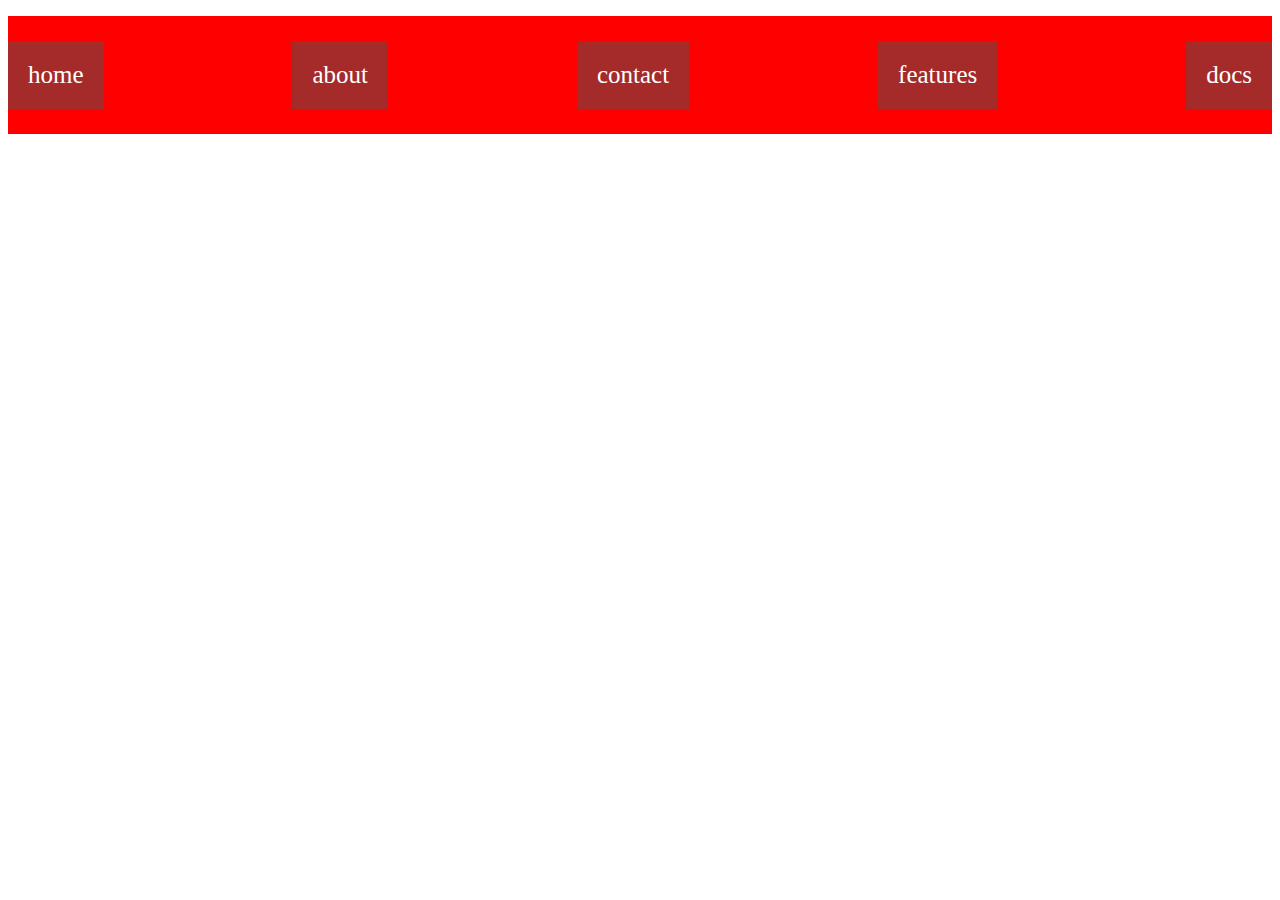
<file: class/index.html>
<!DOCTYPE html>
<html lang="en">
<head>
    <meta charset="UTF-8">
    <meta http-equiv="X-UA-Compatible" content="IE=edge">
    <meta name="viewport" content="width=device-width, initial-scale=1.0">
    <link rel="stylesheet" href="style.css">
    <title>portfolio</title>
</head>
<body>

    <header>
        <!--  -->
        <!-- <h1>logo</h1> -->

        <div>
            <!-- <p>Lorem ipsum dolor sit amet, consectetur adipisicing elit. A officia facere veritatis esse quia, distinctio dolores soluta vitae unde ducimus velit enim temporibus culpa dolor, aliquam voluptatem, inventore iiiiiiiiiiiiiiiiiiiiiiiiiiiiiiiiiiiiiiodiomnnnjggfghkfttkijyshtj ipsum? -->

            </p>
        </div>
    </header>

    <!-- index -->
    <!-- <!--   z index defines the stack flow of element in our page--> 

    <!-- flex box -->

    <div class="flex-container">
        <p> home </p>
        <p> about </p>
        <p> contact </p>
        <p> features </p>
        <p>docs</p>

    </div>

    
</body>
</html>
</file>
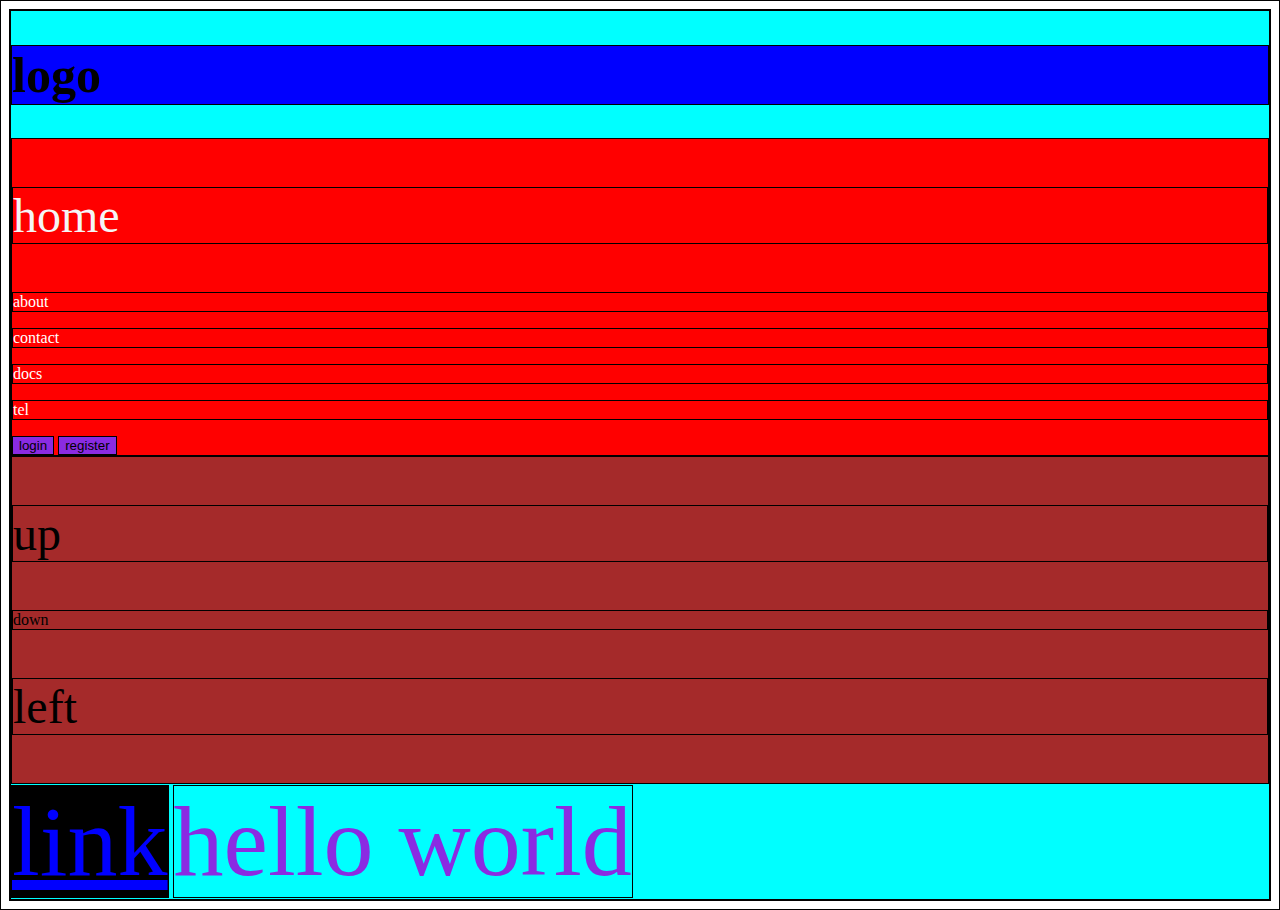
<file: text.html>
<!DOCTYPE html>
<html lang="en">
<head>
    <meta charset="UTF-8">
    <meta http-equiv="X-UA-Compatible" content="IE=edge">
    <meta name="viewport" content="width=device-width, initial-scale=1.0">
    <title>Document</title>
    <link rel="stylesheet" href="/style.css">
</head>
<body>
    <header  id="header" >
        <h1 class="logo" >logo

        </h1>

        <nav>
            <p>home</p>
            <p>about</p>
            <p>contact</p>
            <p>docs</p>
            <p>tel</p>

            <button>login</button>
            <button>register</button>


        </nav>

        <div style="background-color: brown;">
            <p>up</p>
            <p>down</p>
            <p>left</p>
         
        </div>

        <a href="#" class="link">link</a>   

         <span  class="space">
             hello world
             
         </span>





    </header>
    
</body>
</html>
</file>
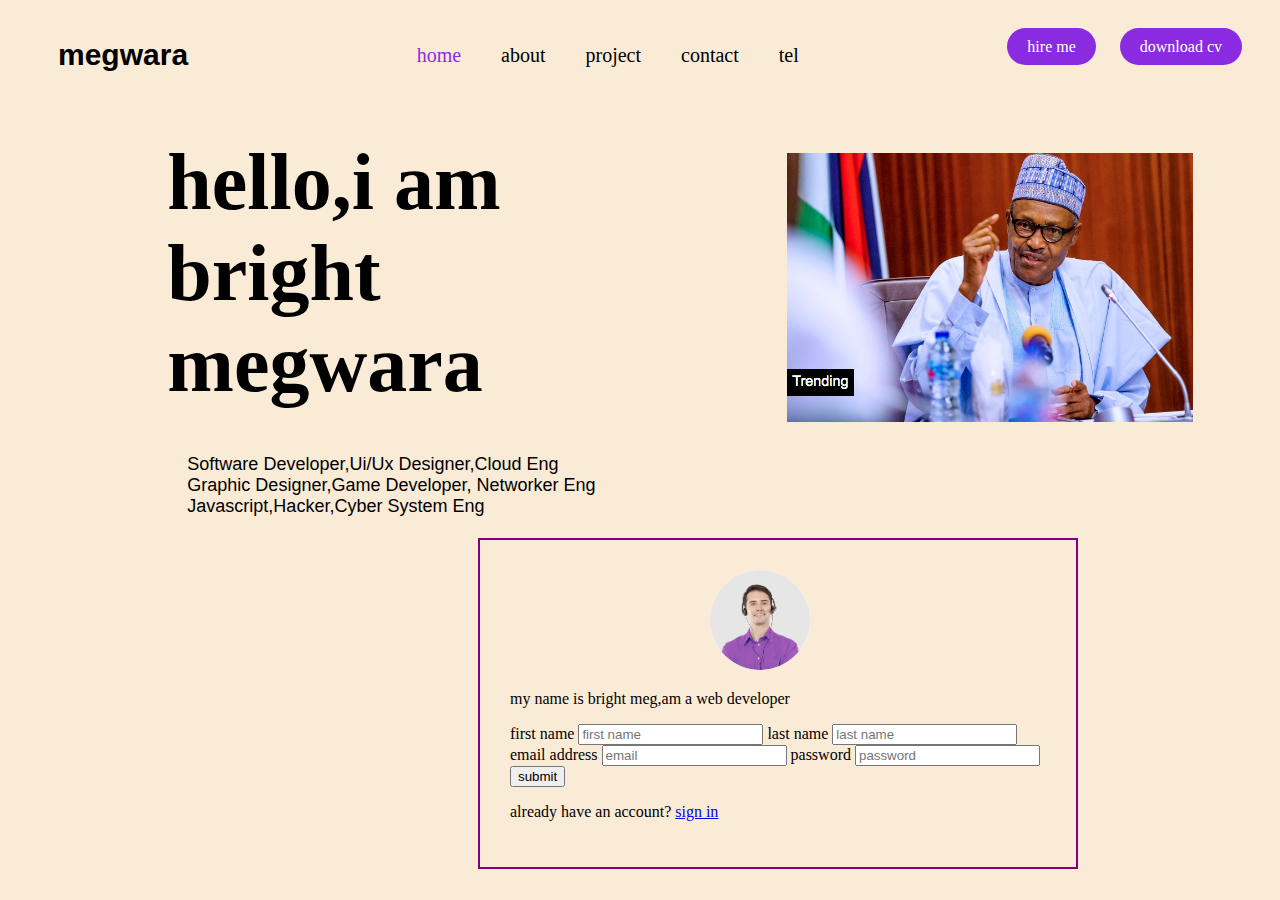
<file: portfolio/portfolio.html>
<!DOCTYPE html>
<html lang="en">
<head>
    <meta charset="UTF-8">
    <meta http-equiv="X-UA-Compatible" content="IE=edge">
    <meta name="viewport" content="width=device-width, initial-scale=1.0"><link rel="stylesheet" href="portfolio.css">
    <title>Document</title>
</head>
<body>
    <!-- header -->
    <header class="header">
        <h2>megwara</h2>
        
        <nav>

            <ul>
                <li> <a href="#" class="active">home</a></li>
                <li> <a href="#">about</a></li>
                <li> <a href="#">project</a></li>
                <li> <a href="#">contact</a></li>
                <li> <a href="#">tel</a></li>
            </ul>

            
        </nav>
        
        <div class="button">
            <a href="#" class="btn">hire me</a>
            <a href="#" class="btn">download cv</a>
        </div>

    </header>

    <!-- header end -->

    <!-- hero section -->
    <section>
        <div class="hero">
            <div class="text">
            <h1>
                hello,i am bright megwara 
            </h1>
            <p>
                software developer,ui/ux designer,cloud eng
                graphic designer,game developer, networker eng
                javascript,hacker,cyber system eng
            </p>
            </div>

            <div class="img">
                <img src="/images/buhari.png" alt="" width="">

            </div>

        </div>
    </section>


    <!-- form -->

    <div class="form-style">
        <img src="/images/care1.jpg" alt=""width="100px">
        
        
        <p>my name is bright meg,am a web developer</p>
            <label for="first" >first name</label>
            <input type="text" id="first" placeholder="first name">
            
            <label for="last" >last name</label>
            <input type="text" id="last" placeholder="last name">

            <label for="email">email address</label>
            <input type="email" id="email" placeholder="email">

            <label for="password" >password</label>
            <input type="password" id="password" placeholder="password">

            <input type="submit" value="submit">

            <div class="account">
                <p>already have an account? <a href="#">sign in</a></p>

            </div>
        </form>

    </div>
    
    
    
</body>
</html>
</file>
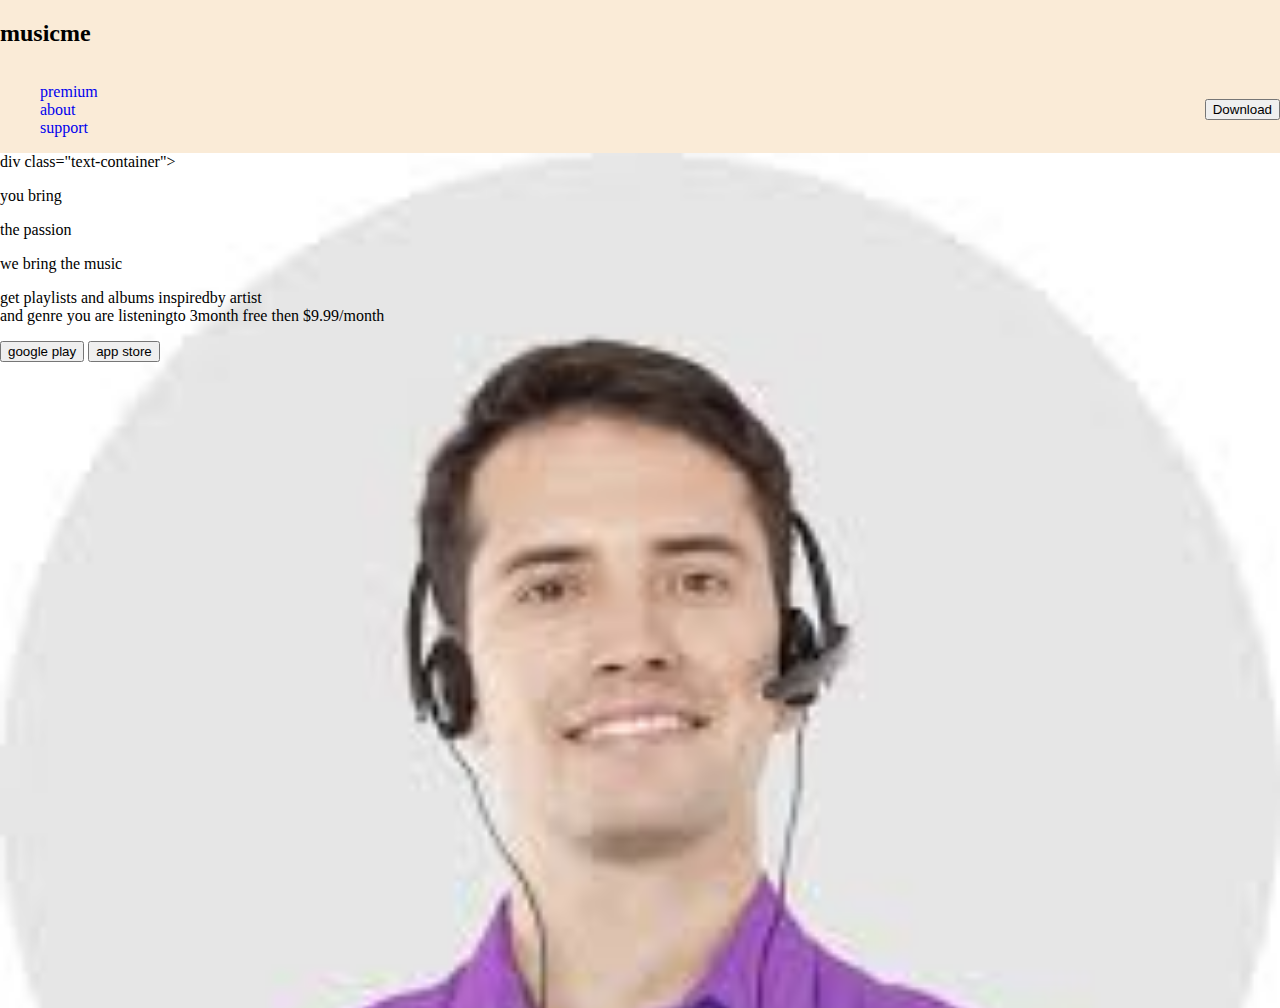
<file: portfolio/headset/headset.html>
<!DOCTYPE html>
<html lang="en">
<head>
    <meta charset="UTF-8">
    <meta http-equiv="X-UA-Compatible" content="IE=edge">
    <meta name="viewport" content="width=device-width, initial-scale=1.0">
    <title>headset</title>
    <link rel="stylesheet" href="style...css">
</head>
<body>
    <header class="care">
        <h2>
            musicme
        </h2>
    <!-- ----navigation -->
    <nav>
        <!-- --logo -->
        
        <ul>
            <li> <a href="#">premium</a></li>
            <li> <a href="#">about</a></li>
            <li> <a href="#">support</a></li>
            
        </ul>

        <div>
            <button>
              Download
            </button>
        </div>

    </nav>
    
    </header>


    <section class="text">
        div class="text-container">
        <p>you bring</p>
        <p>the passion</p>
        <p>we bring the music</p>
        <p>
            get playlists and albums inspiredby artist <br>and genre you are listeningto 3month free then $9.99/month 
        </p>
        <button class="google play">google play</button>
        <button class="app store">app store</button>

    </div>

    </section>
    
</body>
</html>
</file>
<file: class/style.css>
header h1
{
    background-color: brown;
    color: aliceblue;
    position: absolute;
    top: 0px;
    bottom: 0px;
    left: 0px;
    right: 0px;

    font-size: 50px;

}

header div p{
    position: relative;
    z-index: 1;
    color: white;
    top: 150px
  
    
}

.flex-container{
    background-color: red;
    color: white;
    font-size: 25px;
    display: flex;
    flex-direction: row;
    flex-wrap: wrap;
    flex-flow: row wrap;
    justify-content: space-between;
}

.flex-container p{
    background-color: brown;
    padding: 20px;
}
</file>
<file: style.css>
h1{
    font-size: 30px;
    background-color: blue !important;

}
 
/* id  selector */
#header{
    background-color: aqua;
    color: black;
}

/*class selector*/
.logo{
    font-size: 50px;
}

/* type seletor*/

nav{
    background-color: red;
}
/*child selector*/
nav> p{
    color: white;

}
/*decesendant selector*/
header nav button{
    background-color: blueviolet;
}
/*pseudo classes/selector*/
nav p:nth-child(1){
    color: whitesmoke;
    font-size: 50px;
}

/*universal selector*/
*{
    box-sizing: border-box;
    border: 1px solid black;
}

/* first child*/
nav p:first-child{
    font-size: 3em;
    
}

.image{
    border-radius: 40%;
    width: 250px;
}
/*:last-child*/

nav p :last-child{
    font-size: 3em;
    color: green;

    
}

header div p:nth-child(odd) {
    font-size: 3em;
}

    
    
/* hover */
header nav button:hover{
    padding: 50px;
    background-color: green;
    color: wheat;
}

header div{
    background-color: black;
}

a{
    background-color: green;
    font-size: 100px;
    color: wheat;

}

.link{
    background-color: black;
    font-size: 100px;
    color: blue;
}

header span{
    background-color: aqua;
    font-size: 100px;
    color: blueviolet;
}
</file>
<file: portfolio/portfolio.css>
*{
    box-sizing: border-box;
}


body{
    background-color: antiquewhite;
    font-family: Georgia, 'Times New Roman', Times, serif;
    
}

.header{
    color: black;
    display: flex;
    flex-direction: row;
    justify-content: space-between;

    
}

.header h2{
    color: black;
    font-size: 30px;
    font-family: 'Lucida Sans', 'Lucida Sans Regular', 'Lucida Grande', 'Lucida Sans Unicode', Geneva, Verdana, sans-serif;
    margin: 30px 0 0 50px;
}

.header nav ul{
    display: flex;
    flex-direction: row;
    justify-content: space-evenly;
    list-style-type: none;

}
.header nav ul li{
    font-size: 20px;
    padding: 20px;

}

.header nav ul li .active{
    color: blueviolet;

}
.header nav ul li a{
    color: black;
    text-decoration: none;
}

.header .button{
    margin: 30px 30px 0 0;
    
    

    
}
.header .button .btn{
    background-color: blueviolet;
    padding: 10px 20px;
    border: 0;
    margin-left: 20px;
    border-radius: 50px;
    text-decoration: none;
    color: white;
}

    /* transition and transformation */

.header .button .btn:hover{
    background-color: white;
    border: 2px solid blueviolet;
    color: blueviolet;
    transition: ease-in-out .5s;
    transform: translateY(-8px)

}



/*  hero section */
section .hero{
    display: flex;
    flex-direction: row;
    justify-content: space-evenly;
    width: auto;
}

.hero .text{
    display: flex;
    flex-direction: column;
    /* margin-top: 70px; */
    justify-content: center;
}



.hero .text h1{
    font-size: 80px;
    word-wrap: break-word;
    width: 500px;
    position: relative;
    top: -20px;
    left: 80px;
}

.hero .text p{
    font-size: 18px;
    font-family: Arial, Helvetica, sans-serif;
    word-wrap: break-word;
    white-space: pre-wrap;
    margin: -50px 0 0 20px;
    width: 600px;
    text-transform: capitalize;
}
.hero .img{
    position: relative;
    top: 50px;
}
@media screen and (max-width: 1200){

}
@media screen and (max-width: 700px){

    nav{
        display: none;
    }
}
.hero-text .head{
    font-size: 30px;
    color: blue;
}
@media screen and (max-width: 500px)
    
{
    .button a{
        display: none;
    }

    h1{
        color: blue;
    }
}

 @media screen and (max-width: 200px){
     .hero-text .hero{
        font-size: 10px;
        color: aqua;

     }


 }
 





  /* form styling */

  .form-style{
      
      border: 2px solid purple;
      max-width: 100%;
      max-height: 100%;
      width: 600px;
      padding: 30px; 
      height: fit-content;
      position: relative;
      left: 470px;


  }
  .form-style img  {

    position: relative;
    left: 200px;
    border-radius: 100px;

  }
  .form-style form{
  
    display: flex;
    flex-direction: column;
    justify-content: space-evenly;
    margin-top: 50px;
    width: 200px;


  }

  

  .form-style form input{

    margin: 10px;
    padding: 10px 15px;
  }

  .form-style form input focus{
      outline: 1px solid red;
  }
  .form-style form label{
      font-weight: bold;
      color: red;

  }
</file>
<file: portfolio/headset/style...css>
body{
    background-color: antiquewhite;
    margin: 0px;
    padding: 0px;


}
ul{
    list-style: none;
}
a{
    text-decoration: none;

}

section{
    width: 100%;
    height: 95vh;
    background-image: url(/images/care1.jpg);

    background-repeat: no-repeat;
    background-size: cover;
}
nav{
    display: flex;
    justify-content: space-between;
    align-items: center;
}


/* css responsiveness */

@media screen and {max-width: 1200px;
    
}
</file>
